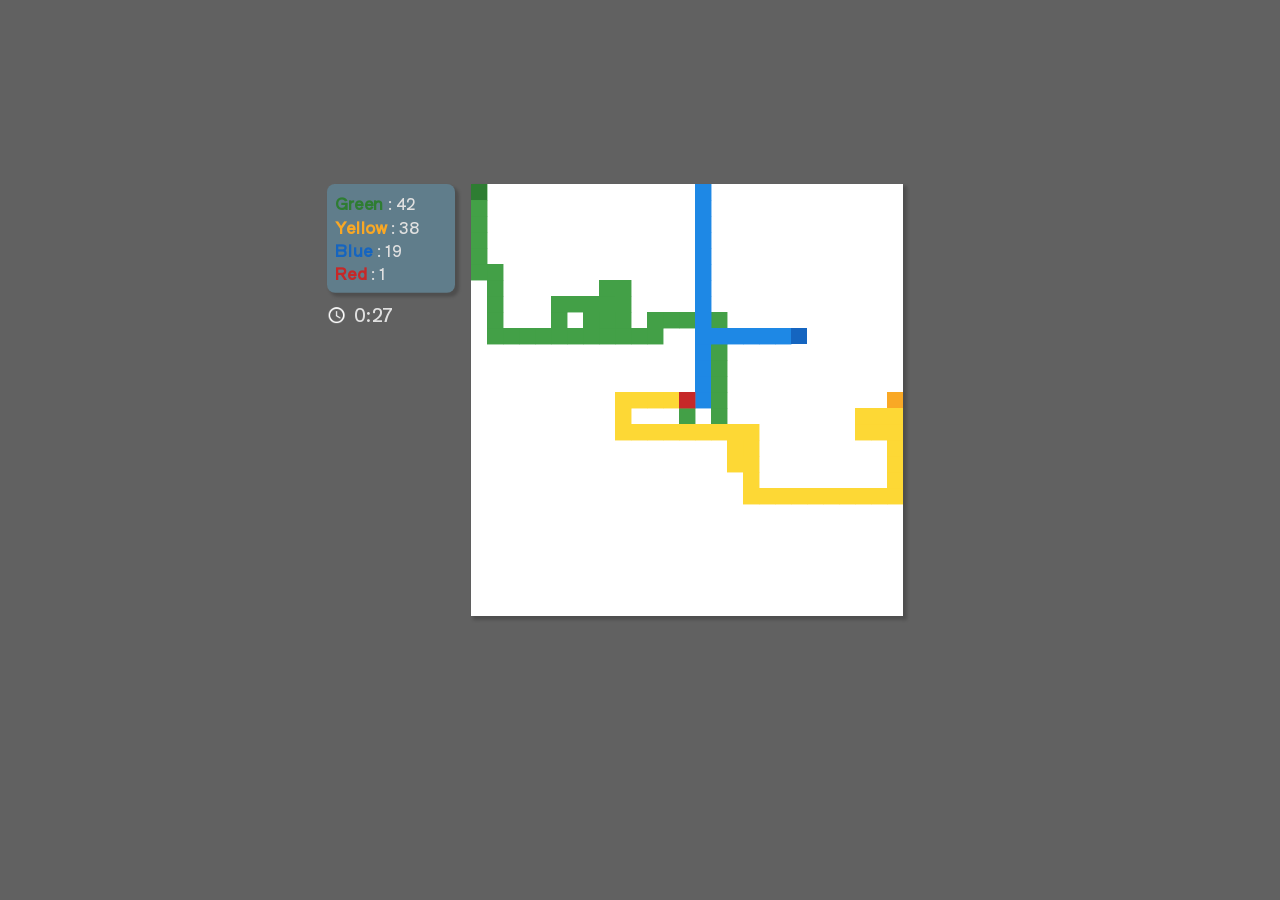
<file: src/index.html>
<!DOCTYPE html>
<html>
    <head>
        <meta charset="utf-8">
        <meta http-equiv="X-UA-Compatible" content="IE=edge">
        <title>TVT21C</title>
        <meta name="description" content="">
        <meta name="viewport" content="width=device-width, initial-scale=1">
        <link rel="preconnect" href="https://fonts.googleapis.com">
        <link rel="preconnect" href="https://fonts.gstatic.com" crossorigin>
        <link href="https://fonts.googleapis.com/css2?family=Poppins:ital,wght@0,400;0,800;0,900;1,400;1,800;1,900&family=Shippori+Antique&display=swap" rel="stylesheet">
        <link rel="stylesheet" href="index.css">
    </head>
    <body>
        <div id="wrapper">
            <div id="left-block">
                <div id="player-scores">

                </div>
                <div id="timer">
                    <img src="clock.png" alt="" id="timer-icon">
                    <span id="time-left"></span>
                </div>
            </div>
            <div id="canvas-wrapper">
                <div id="shadow"></div>
                <div id="winner-block">
                    <span id="winner-name">RED</span>
                    <span id="winner-title">wins</span>
                </div>
                <canvas id="main" width="540" height="540"></canvas> 
            </div>
            <!-- <canvas id="main" width="540" height="540"></canvas> -->
        </div>
        <script src="https://code.jquery.com/jquery-1.8.3.js"></script>
        <script src="index.js" async defer></script>
    </body>
</html>
</file>
<file: src/index.css>
html,
body {
  margin: 0;
  height: 100%;
  width: 100%;
  display: flex;
  align-items: center;
  justify-content: center;
  background-color: #616161;
  font-family: "Poppins", sans-serif;
  font-family: "Shippori Antique", sans-serif;
  font-size: 20px;
}

#wrapper {
  display: flex;
  align-items: flex-start;
  justify-content: center;
  transform: scale(0.8);
  margin-bottom: 100px;
  margin-right: 50px;
}

#canvas-wrapper {
  position: relative;
  display: flex;
  align-items: center;
  justify-content: center;
}
#winner-block {
  position: absolute;
  z-index: 150;
  display: flex;
  flex-direction: column;
  align-items: center;
  margin-bottom: 50px;
}
#winner-name {
  font-size: 80px;
  font-weight: 900;
  font-style: italic;
}
#winner-title {
  font-size: 52px;
  font-weight: 600;
  color: #e0e0e0;
  margin-top: -15px;
}
#shadow {
  position: absolute;
  height: 100.2%;
  width: 100%;
  z-index: 120;
  background-color: rgba(30, 30, 30, 0.8);
}
canvas {
  /* border: 10px solid #757575; */
  position: relative;
  box-shadow: 4px 4px 4px 1px rgba(0, 0, 0, 0.2);
}

#left-block > div {
  margin-bottom: 12px;
  color: #e0e0e0;
}

#timer {
  display: flex;
  align-items: center;
}
#time-left {
  font-size: 24px;
  margin-left: 10px;
  margin-top: -3px;
}
#timer-icon {
  height: 24px;
  width: auto;
}

.tickAnimated {
  animation: tickAnimation 1s infinite;
  animation-timing-function: ease-in-out;
}
@keyframes tickAnimation {
  0% {
    transform: scale(1);
  }

  50% {
    transform: scale(1.1);
  }

  100% {
    transform: scale(1);
  }
}

.timeLow {
  animation: lowTimeAnimation 3s;
  animation-timing-function: ease-out;
  animation-fill-mode: forwards;
}
@keyframes lowTimeAnimation {
  100% {
    transform: scale(1.1);
    color: #d32f2f;
  }
}

#player-scores {
  display: flex;
  flex-direction: column;
  background-color: #607d8b;
  margin-right: 20px;
  border-radius: 10px;
  padding: 10px;
  width: 140px;
  box-shadow: 4px 4px 4px 1px rgba(0, 0, 0, 0.2);
}
</file>
